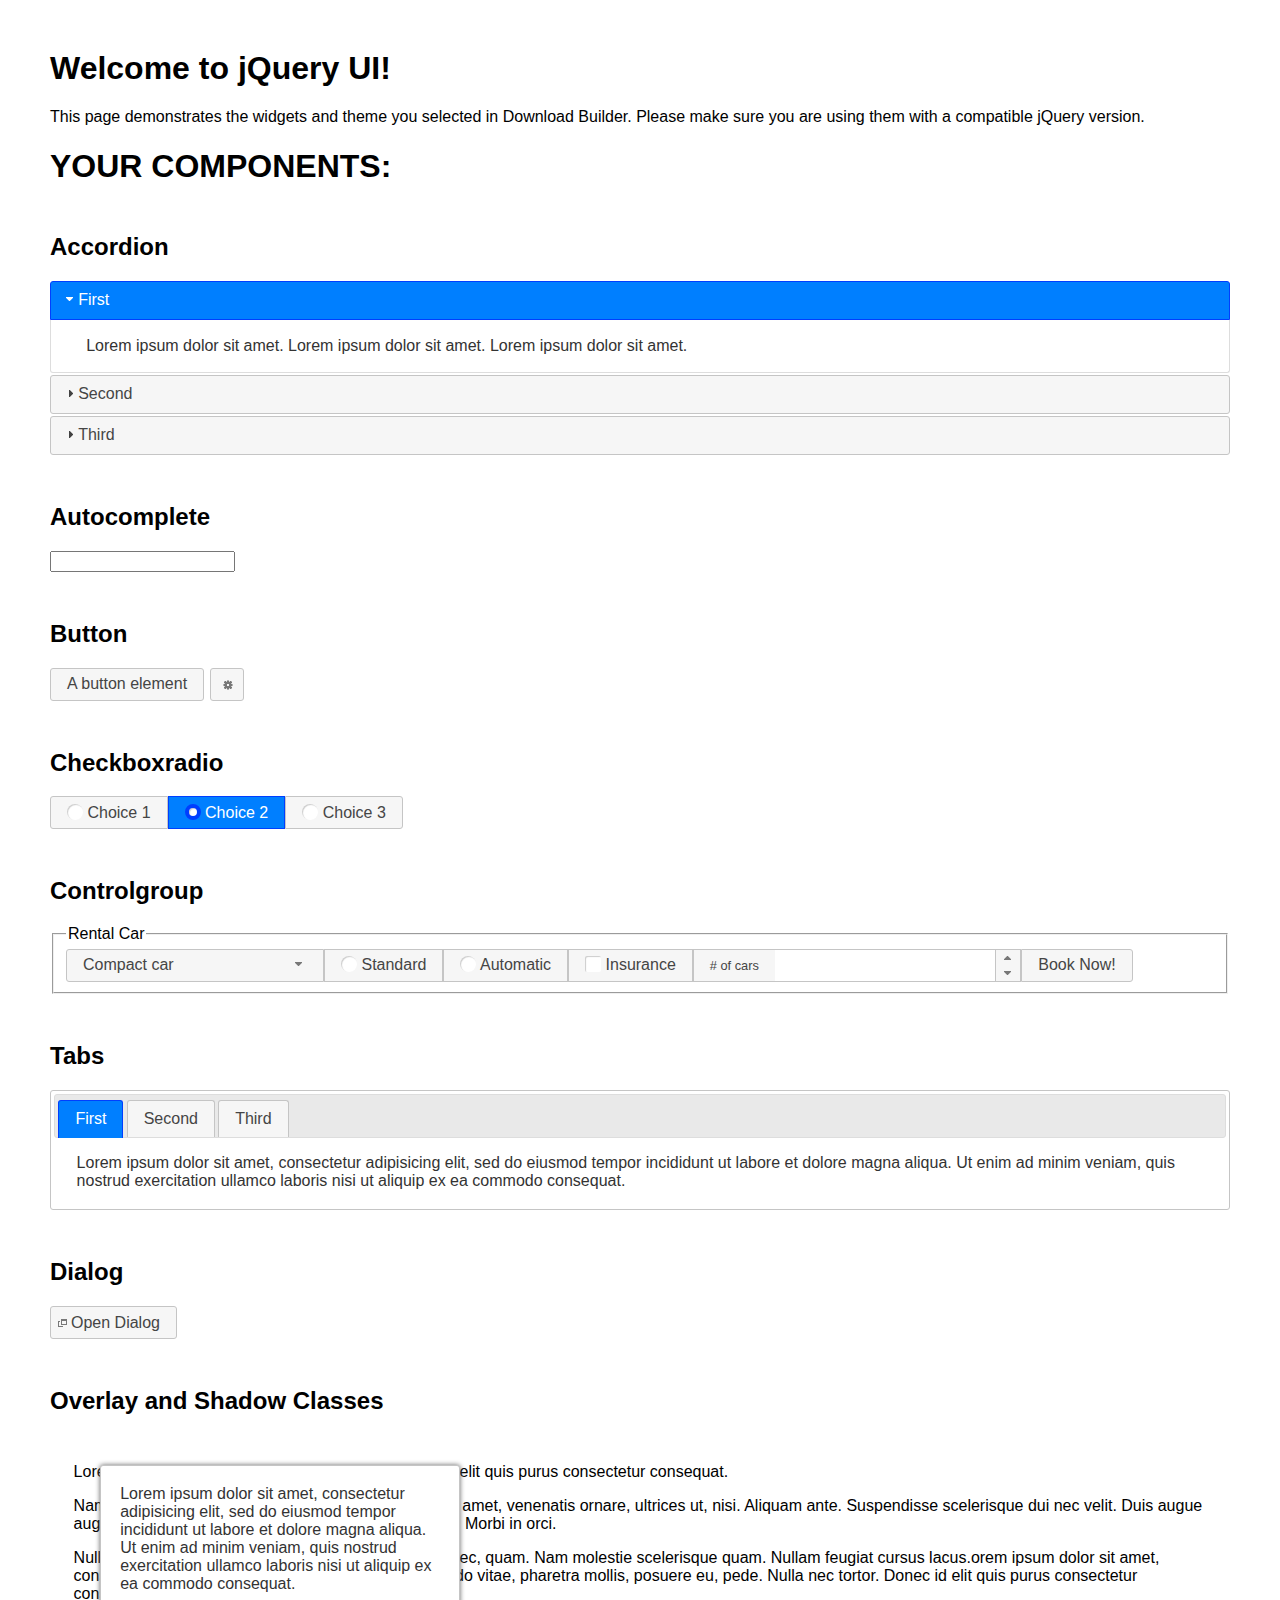
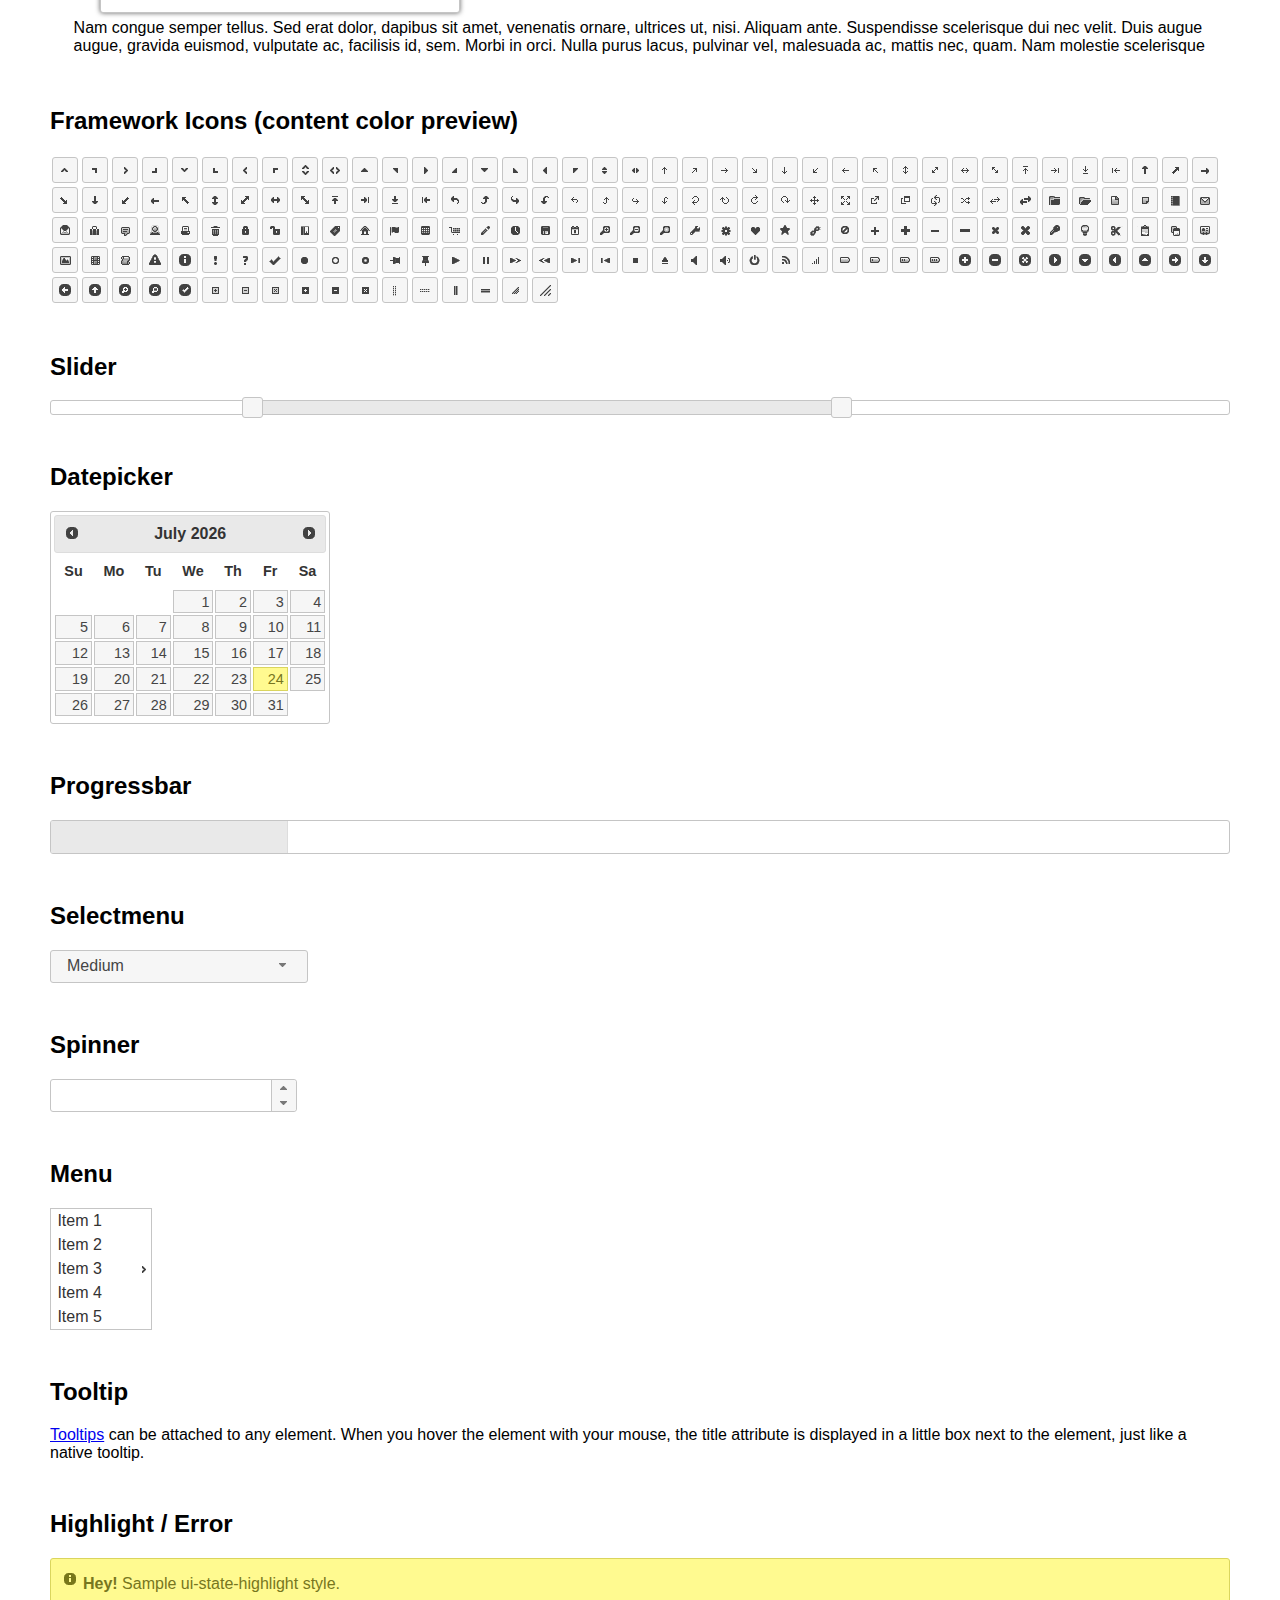
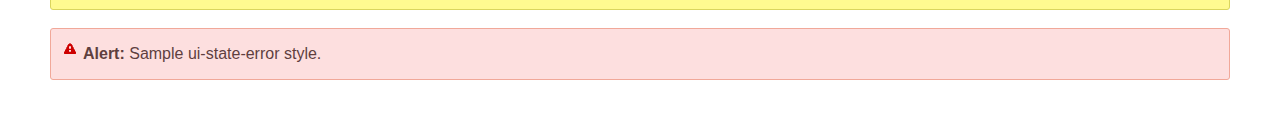
<file: JQuery/jquery-ui-1.13.2/index.html>
<!doctype html>
<html lang="us">
<head>
	<meta charset="utf-8">
	<title>jQuery UI Example Page</title>
	<link href="jquery-ui.css" rel="stylesheet">
	<style>
	body{
		font-family: "Trebuchet MS", sans-serif;
		margin: 50px;
	}
	.demoHeaders {
		margin-top: 2em;
	}
	#dialog-link {
		padding: .4em 1em .4em 20px;
		text-decoration: none;
		position: relative;
	}
	#dialog-link span.ui-icon {
		margin: 0 5px 0 0;
		position: absolute;
		left: .2em;
		top: 50%;
		margin-top: -8px;
	}
	#icons {
		margin: 0;
		padding: 0;
	}
	#icons li {
		margin: 2px;
		position: relative;
		padding: 4px 0;
		cursor: pointer;
		float: left;
		list-style: none;
	}
	#icons span.ui-icon {
		float: left;
		margin: 0 4px;
	}
	.fakewindowcontain .ui-widget-overlay {
		position: absolute;
	}
	select {
		width: 200px;
	}
	</style>
</head>
<body>

<h1>Welcome to jQuery UI!</h1>

<div class="ui-widget">
	<p>This page demonstrates the widgets and theme you selected in Download Builder. Please make sure you are using them with a compatible jQuery version.</p>
</div>

<h1>YOUR COMPONENTS:</h1>

<!-- Accordion -->
<h2 class="demoHeaders">Accordion</h2>
<div id="accordion">
	<h3>First</h3>
	<div>Lorem ipsum dolor sit amet. Lorem ipsum dolor sit amet. Lorem ipsum dolor sit amet.</div>
	<h3>Second</h3>
	<div>Phasellus mattis tincidunt nibh.</div>
	<h3>Third</h3>
	<div>Nam dui erat, auctor a, dignissim quis.</div>
</div>

<!-- Autocomplete -->
<h2 class="demoHeaders">Autocomplete</h2>
<div>
	<input id="autocomplete" title="type &quot;a&quot;">
</div>

<!-- Button -->
<h2 class="demoHeaders">Button</h2>
<button id="button">A button element</button>
<button id="button-icon">An icon-only button</button>

<!-- Checkboxradio -->
<h2 class="demoHeaders">Checkboxradio</h2>
<form style="margin-top: 1em;">
	<div id="radioset">
		<input type="radio" id="radio1" name="radio"><label for="radio1">Choice 1</label>
		<input type="radio" id="radio2" name="radio" checked="checked"><label for="radio2">Choice 2</label>
		<input type="radio" id="radio3" name="radio"><label for="radio3">Choice 3</label>
	</div>
</form>

<!-- Controlgroup -->
<h2 class="demoHeaders">Controlgroup</h2>
<fieldset>
	<legend>Rental Car</legend>
	<div id="controlgroup">
		<select id="car-type">
			<option>Compact car</option>
			<option>Midsize car</option>
			<option>Full size car</option>
			<option>SUV</option>
			<option>Luxury</option>
			<option>Truck</option>
			<option>Van</option>
		</select>
		<label for="transmission-standard">Standard</label>
		<input type="radio" name="transmission" id="transmission-standard">
		<label for="transmission-automatic">Automatic</label>
		<input type="radio" name="transmission" id="transmission-automatic">
		<label for="insurance">Insurance</label>
		<input type="checkbox" name="insurance" id="insurance">
		<label for="horizontal-spinner" class="ui-controlgroup-label"># of cars</label>
		<input id="horizontal-spinner" class="ui-spinner-input">
		<button>Book Now!</button>
	</div>
</fieldset>

<!-- Tabs -->
<h2 class="demoHeaders">Tabs</h2>
<div id="tabs">
	<ul>
		<li><a href="#tabs-1">First</a></li>
		<li><a href="#tabs-2">Second</a></li>
		<li><a href="#tabs-3">Third</a></li>
	</ul>
	<div id="tabs-1">Lorem ipsum dolor sit amet, consectetur adipisicing elit, sed do eiusmod tempor incididunt ut labore et dolore magna aliqua. Ut enim ad minim veniam, quis nostrud exercitation ullamco laboris nisi ut aliquip ex ea commodo consequat.</div>
	<div id="tabs-2">Phasellus mattis tincidunt nibh. Cras orci urna, blandit id, pretium vel, aliquet ornare, felis. Maecenas scelerisque sem non nisl. Fusce sed lorem in enim dictum bibendum.</div>
	<div id="tabs-3">Nam dui erat, auctor a, dignissim quis, sollicitudin eu, felis. Pellentesque nisi urna, interdum eget, sagittis et, consequat vestibulum, lacus. Mauris porttitor ullamcorper augue.</div>
</div>

<h2 class="demoHeaders">Dialog</h2>
<p>
	<button id="dialog-link" class="ui-button ui-corner-all ui-widget">
		<span class="ui-icon ui-icon-newwin"></span>Open Dialog
	</button>
</p>

<h2 class="demoHeaders">Overlay and Shadow Classes</h2>
<div style="position: relative; width: 96%; height: 200px; padding:1% 2%; overflow:hidden;" class="fakewindowcontain">
	<p>Lorem ipsum dolor sit amet,  Nulla nec tortor. Donec id elit quis purus consectetur consequat. </p><p>Nam congue semper tellus. Sed erat dolor, dapibus sit amet, venenatis ornare, ultrices ut, nisi. Aliquam ante. Suspendisse scelerisque dui nec velit. Duis augue augue, gravida euismod, vulputate ac, facilisis id, sem. Morbi in orci. </p><p>Nulla purus lacus, pulvinar vel, malesuada ac, mattis nec, quam. Nam molestie scelerisque quam. Nullam feugiat cursus lacus.orem ipsum dolor sit amet, consectetur adipiscing elit. Donec libero risus, commodo vitae, pharetra mollis, posuere eu, pede. Nulla nec tortor. Donec id elit quis purus consectetur consequat. </p><p>Nam congue semper tellus. Sed erat dolor, dapibus sit amet, venenatis ornare, ultrices ut, nisi. Aliquam ante. Suspendisse scelerisque dui nec velit. Duis augue augue, gravida euismod, vulputate ac, facilisis id, sem. Morbi in orci. Nulla purus lacus, pulvinar vel, malesuada ac, mattis nec, quam. Nam molestie scelerisque quam. </p><p>Nullam feugiat cursus lacus.orem ipsum dolor sit amet, consectetur adipiscing elit. Donec libero risus, commodo vitae, pharetra mollis, posuere eu, pede. Nulla nec tortor. Donec id elit quis purus consectetur consequat. Nam congue semper tellus. Sed erat dolor, dapibus sit amet, venenatis ornare, ultrices ut, nisi. Aliquam ante. </p><p>Suspendisse scelerisque dui nec velit. Duis augue augue, gravida euismod, vulputate ac, facilisis id, sem. Morbi in orci. Nulla purus lacus, pulvinar vel, malesuada ac, mattis nec, quam. Nam molestie scelerisque quam. Nullam feugiat cursus lacus.orem ipsum dolor sit amet, consectetur adipiscing elit. Donec libero risus, commodo vitae, pharetra mollis, posuere eu, pede. Nulla nec tortor. Donec id elit quis purus consectetur consequat. Nam congue semper tellus. Sed erat dolor, dapibus sit amet, venenatis ornare, ultrices ut, nisi. </p>

	<!-- ui-dialog -->
	<div class="ui-widget-overlay ui-front"></div>
	<div style="position: absolute; width: 320px; left: 50px; top: 30px; padding: 1.2em" class="ui-widget ui-front ui-widget-content ui-corner-all ui-widget-shadow">
		Lorem ipsum dolor sit amet, consectetur adipisicing elit, sed do eiusmod tempor incididunt ut labore et dolore magna aliqua. Ut enim ad minim veniam, quis nostrud exercitation ullamco laboris nisi ut aliquip ex ea commodo consequat.
	</div>

</div>

<!-- ui-dialog -->
<div id="dialog" title="Dialog Title">
	<p>Lorem ipsum dolor sit amet, consectetur adipisicing elit, sed do eiusmod tempor incididunt ut labore et dolore magna aliqua. Ut enim ad minim veniam, quis nostrud exercitation ullamco laboris nisi ut aliquip ex ea commodo consequat.</p>
</div>


<h2 class="demoHeaders">Framework Icons (content color preview)</h2>
<ul id="icons" class="ui-widget ui-helper-clearfix">
	<li class="ui-state-default ui-corner-all" title=".ui-icon-caret-1-n"><span class="ui-icon ui-icon-caret-1-n"></span></li>
	<li class="ui-state-default ui-corner-all" title=".ui-icon-caret-1-ne"><span class="ui-icon ui-icon-caret-1-ne"></span></li>
	<li class="ui-state-default ui-corner-all" title=".ui-icon-caret-1-e"><span class="ui-icon ui-icon-caret-1-e"></span></li>
	<li class="ui-state-default ui-corner-all" title=".ui-icon-caret-1-se"><span class="ui-icon ui-icon-caret-1-se"></span></li>
	<li class="ui-state-default ui-corner-all" title=".ui-icon-caret-1-s"><span class="ui-icon ui-icon-caret-1-s"></span></li>
	<li class="ui-state-default ui-corner-all" title=".ui-icon-caret-1-sw"><span class="ui-icon ui-icon-caret-1-sw"></span></li>
	<li class="ui-state-default ui-corner-all" title=".ui-icon-caret-1-w"><span class="ui-icon ui-icon-caret-1-w"></span></li>
	<li class="ui-state-default ui-corner-all" title=".ui-icon-caret-1-nw"><span class="ui-icon ui-icon-caret-1-nw"></span></li>
	<li class="ui-state-default ui-corner-all" title=".ui-icon-caret-2-n-s"><span class="ui-icon ui-icon-caret-2-n-s"></span></li>
	<li class="ui-state-default ui-corner-all" title=".ui-icon-caret-2-e-w"><span class="ui-icon ui-icon-caret-2-e-w"></span></li>
	<li class="ui-state-default ui-corner-all" title=".ui-icon-triangle-1-n"><span class="ui-icon ui-icon-triangle-1-n"></span></li>
	<li class="ui-state-default ui-corner-all" title=".ui-icon-triangle-1-ne"><span class="ui-icon ui-icon-triangle-1-ne"></span></li>
	<li class="ui-state-default ui-corner-all" title=".ui-icon-triangle-1-e"><span class="ui-icon ui-icon-triangle-1-e"></span></li>
	<li class="ui-state-default ui-corner-all" title=".ui-icon-triangle-1-se"><span class="ui-icon ui-icon-triangle-1-se"></span></li>
	<li class="ui-state-default ui-corner-all" title=".ui-icon-triangle-1-s"><span class="ui-icon ui-icon-triangle-1-s"></span></li>
	<li class="ui-state-default ui-corner-all" title=".ui-icon-triangle-1-sw"><span class="ui-icon ui-icon-triangle-1-sw"></span></li>
	<li class="ui-state-default ui-corner-all" title=".ui-icon-triangle-1-w"><span class="ui-icon ui-icon-triangle-1-w"></span></li>
	<li class="ui-state-default ui-corner-all" title=".ui-icon-triangle-1-nw"><span class="ui-icon ui-icon-triangle-1-nw"></span></li>
	<li class="ui-state-default ui-corner-all" title=".ui-icon-triangle-2-n-s"><span class="ui-icon ui-icon-triangle-2-n-s"></span></li>
	<li class="ui-state-default ui-corner-all" title=".ui-icon-triangle-2-e-w"><span class="ui-icon ui-icon-triangle-2-e-w"></span></li>
	<li class="ui-state-default ui-corner-all" title=".ui-icon-arrow-1-n"><span class="ui-icon ui-icon-arrow-1-n"></span></li>
	<li class="ui-state-default ui-corner-all" title=".ui-icon-arrow-1-ne"><span class="ui-icon ui-icon-arrow-1-ne"></span></li>
	<li class="ui-state-default ui-corner-all" title=".ui-icon-arrow-1-e"><span class="ui-icon ui-icon-arrow-1-e"></span></li>
	<li class="ui-state-default ui-corner-all" title=".ui-icon-arrow-1-se"><span class="ui-icon ui-icon-arrow-1-se"></span></li>
	<li class="ui-state-default ui-corner-all" title=".ui-icon-arrow-1-s"><span class="ui-icon ui-icon-arrow-1-s"></span></li>
	<li class="ui-state-default ui-corner-all" title=".ui-icon-arrow-1-sw"><span class="ui-icon ui-icon-arrow-1-sw"></span></li>
	<li class="ui-state-default ui-corner-all" title=".ui-icon-arrow-1-w"><span class="ui-icon ui-icon-arrow-1-w"></span></li>
	<li class="ui-state-default ui-corner-all" title=".ui-icon-arrow-1-nw"><span class="ui-icon ui-icon-arrow-1-nw"></span></li>
	<li class="ui-state-default ui-corner-all" title=".ui-icon-arrow-2-n-s"><span class="ui-icon ui-icon-arrow-2-n-s"></span></li>
	<li class="ui-state-default ui-corner-all" title=".ui-icon-arrow-2-ne-sw"><span class="ui-icon ui-icon-arrow-2-ne-sw"></span></li>
	<li class="ui-state-default ui-corner-all" title=".ui-icon-arrow-2-e-w"><span class="ui-icon ui-icon-arrow-2-e-w"></span></li>
	<li class="ui-state-default ui-corner-all" title=".ui-icon-arrow-2-se-nw"><span class="ui-icon ui-icon-arrow-2-se-nw"></span></li>
	<li class="ui-state-default ui-corner-all" title=".ui-icon-arrowstop-1-n"><span class="ui-icon ui-icon-arrowstop-1-n"></span></li>
	<li class="ui-state-default ui-corner-all" title=".ui-icon-arrowstop-1-e"><span class="ui-icon ui-icon-arrowstop-1-e"></span></li>
	<li class="ui-state-default ui-corner-all" title=".ui-icon-arrowstop-1-s"><span class="ui-icon ui-icon-arrowstop-1-s"></span></li>
	<li class="ui-state-default ui-corner-all" title=".ui-icon-arrowstop-1-w"><span class="ui-icon ui-icon-arrowstop-1-w"></span></li>
	<li class="ui-state-default ui-corner-all" title=".ui-icon-arrowthick-1-n"><span class="ui-icon ui-icon-arrowthick-1-n"></span></li>
	<li class="ui-state-default ui-corner-all" title=".ui-icon-arrowthick-1-ne"><span class="ui-icon ui-icon-arrowthick-1-ne"></span></li>
	<li class="ui-state-default ui-corner-all" title=".ui-icon-arrowthick-1-e"><span class="ui-icon ui-icon-arrowthick-1-e"></span></li>
	<li class="ui-state-default ui-corner-all" title=".ui-icon-arrowthick-1-se"><span class="ui-icon ui-icon-arrowthick-1-se"></span></li>
	<li class="ui-state-default ui-corner-all" title=".ui-icon-arrowthick-1-s"><span class="ui-icon ui-icon-arrowthick-1-s"></span></li>
	<li class="ui-state-default ui-corner-all" title=".ui-icon-arrowthick-1-sw"><span class="ui-icon ui-icon-arrowthick-1-sw"></span></li>
	<li class="ui-state-default ui-corner-all" title=".ui-icon-arrowthick-1-w"><span class="ui-icon ui-icon-arrowthick-1-w"></span></li>
	<li class="ui-state-default ui-corner-all" title=".ui-icon-arrowthick-1-nw"><span class="ui-icon ui-icon-arrowthick-1-nw"></span></li>
	<li class="ui-state-default ui-corner-all" title=".ui-icon-arrowthick-2-n-s"><span class="ui-icon ui-icon-arrowthick-2-n-s"></span></li>
	<li class="ui-state-default ui-corner-all" title=".ui-icon-arrowthick-2-ne-sw"><span class="ui-icon ui-icon-arrowthick-2-ne-sw"></span></li>
	<li class="ui-state-default ui-corner-all" title=".ui-icon-arrowthick-2-e-w"><span class="ui-icon ui-icon-arrowthick-2-e-w"></span></li>
	<li class="ui-state-default ui-corner-all" title=".ui-icon-arrowthick-2-se-nw"><span class="ui-icon ui-icon-arrowthick-2-se-nw"></span></li>
	<li class="ui-state-default ui-corner-all" title=".ui-icon-arrowthickstop-1-n"><span class="ui-icon ui-icon-arrowthickstop-1-n"></span></li>
	<li class="ui-state-default ui-corner-all" title=".ui-icon-arrowthickstop-1-e"><span class="ui-icon ui-icon-arrowthickstop-1-e"></span></li>
	<li class="ui-state-default ui-corner-all" title=".ui-icon-arrowthickstop-1-s"><span class="ui-icon ui-icon-arrowthickstop-1-s"></span></li>
	<li class="ui-state-default ui-corner-all" title=".ui-icon-arrowthickstop-1-w"><span class="ui-icon ui-icon-arrowthickstop-1-w"></span></li>
	<li class="ui-state-default ui-corner-all" title=".ui-icon-arrowreturnthick-1-w"><span class="ui-icon ui-icon-arrowreturnthick-1-w"></span></li>
	<li class="ui-state-default ui-corner-all" title=".ui-icon-arrowreturnthick-1-n"><span class="ui-icon ui-icon-arrowreturnthick-1-n"></span></li>
	<li class="ui-state-default ui-corner-all" title=".ui-icon-arrowreturnthick-1-e"><span class="ui-icon ui-icon-arrowreturnthick-1-e"></span></li>
	<li class="ui-state-default ui-corner-all" title=".ui-icon-arrowreturnthick-1-s"><span class="ui-icon ui-icon-arrowreturnthick-1-s"></span></li>
	<li class="ui-state-default ui-corner-all" title=".ui-icon-arrowreturn-1-w"><span class="ui-icon ui-icon-arrowreturn-1-w"></span></li>
	<li class="ui-state-default ui-corner-all" title=".ui-icon-arrowreturn-1-n"><span class="ui-icon ui-icon-arrowreturn-1-n"></span></li>
	<li class="ui-state-default ui-corner-all" title=".ui-icon-arrowreturn-1-e"><span class="ui-icon ui-icon-arrowreturn-1-e"></span></li>
	<li class="ui-state-default ui-corner-all" title=".ui-icon-arrowreturn-1-s"><span class="ui-icon ui-icon-arrowreturn-1-s"></span></li>
	<li class="ui-state-default ui-corner-all" title=".ui-icon-arrowrefresh-1-w"><span class="ui-icon ui-icon-arrowrefresh-1-w"></span></li>
	<li class="ui-state-default ui-corner-all" title=".ui-icon-arrowrefresh-1-n"><span class="ui-icon ui-icon-arrowrefresh-1-n"></span></li>
	<li class="ui-state-default ui-corner-all" title=".ui-icon-arrowrefresh-1-e"><span class="ui-icon ui-icon-arrowrefresh-1-e"></span></li>
	<li class="ui-state-default ui-corner-all" title=".ui-icon-arrowrefresh-1-s"><span class="ui-icon ui-icon-arrowrefresh-1-s"></span></li>
	<li class="ui-state-default ui-corner-all" title=".ui-icon-arrow-4"><span class="ui-icon ui-icon-arrow-4"></span></li>
	<li class="ui-state-default ui-corner-all" title=".ui-icon-arrow-4-diag"><span class="ui-icon ui-icon-arrow-4-diag"></span></li>
	<li class="ui-state-default ui-corner-all" title=".ui-icon-extlink"><span class="ui-icon ui-icon-extlink"></span></li>
	<li class="ui-state-default ui-corner-all" title=".ui-icon-newwin"><span class="ui-icon ui-icon-newwin"></span></li>
	<li class="ui-state-default ui-corner-all" title=".ui-icon-refresh"><span class="ui-icon ui-icon-refresh"></span></li>
	<li class="ui-state-default ui-corner-all" title=".ui-icon-shuffle"><span class="ui-icon ui-icon-shuffle"></span></li>
	<li class="ui-state-default ui-corner-all" title=".ui-icon-transfer-e-w"><span class="ui-icon ui-icon-transfer-e-w"></span></li>
	<li class="ui-state-default ui-corner-all" title=".ui-icon-transferthick-e-w"><span class="ui-icon ui-icon-transferthick-e-w"></span></li>
	<li class="ui-state-default ui-corner-all" title=".ui-icon-folder-collapsed"><span class="ui-icon ui-icon-folder-collapsed"></span></li>
	<li class="ui-state-default ui-corner-all" title=".ui-icon-folder-open"><span class="ui-icon ui-icon-folder-open"></span></li>
	<li class="ui-state-default ui-corner-all" title=".ui-icon-document"><span class="ui-icon ui-icon-document"></span></li>
	<li class="ui-state-default ui-corner-all" title=".ui-icon-document-b"><span class="ui-icon ui-icon-document-b"></span></li>
	<li class="ui-state-default ui-corner-all" title=".ui-icon-note"><span class="ui-icon ui-icon-note"></span></li>
	<li class="ui-state-default ui-corner-all" title=".ui-icon-mail-closed"><span class="ui-icon ui-icon-mail-closed"></span></li>
	<li class="ui-state-default ui-corner-all" title=".ui-icon-mail-open"><span class="ui-icon ui-icon-mail-open"></span></li>
	<li class="ui-state-default ui-corner-all" title=".ui-icon-suitcase"><span class="ui-icon ui-icon-suitcase"></span></li>
	<li class="ui-state-default ui-corner-all" title=".ui-icon-comment"><span class="ui-icon ui-icon-comment"></span></li>
	<li class="ui-state-default ui-corner-all" title=".ui-icon-person"><span class="ui-icon ui-icon-person"></span></li>
	<li class="ui-state-default ui-corner-all" title=".ui-icon-print"><span class="ui-icon ui-icon-print"></span></li>
	<li class="ui-state-default ui-corner-all" title=".ui-icon-trash"><span class="ui-icon ui-icon-trash"></span></li>
	<li class="ui-state-default ui-corner-all" title=".ui-icon-locked"><span class="ui-icon ui-icon-locked"></span></li>
	<li class="ui-state-default ui-corner-all" title=".ui-icon-unlocked"><span class="ui-icon ui-icon-unlocked"></span></li>
	<li class="ui-state-default ui-corner-all" title=".ui-icon-bookmark"><span class="ui-icon ui-icon-bookmark"></span></li>
	<li class="ui-state-default ui-corner-all" title=".ui-icon-tag"><span class="ui-icon ui-icon-tag"></span></li>
	<li class="ui-state-default ui-corner-all" title=".ui-icon-home"><span class="ui-icon ui-icon-home"></span></li>
	<li class="ui-state-default ui-corner-all" title=".ui-icon-flag"><span class="ui-icon ui-icon-flag"></span></li>
	<li class="ui-state-default ui-corner-all" title=".ui-icon-calculator"><span class="ui-icon ui-icon-calculator"></span></li>
	<li class="ui-state-default ui-corner-all" title=".ui-icon-cart"><span class="ui-icon ui-icon-cart"></span></li>
	<li class="ui-state-default ui-corner-all" title=".ui-icon-pencil"><span class="ui-icon ui-icon-pencil"></span></li>
	<li class="ui-state-default ui-corner-all" title=".ui-icon-clock"><span class="ui-icon ui-icon-clock"></span></li>
	<li class="ui-state-default ui-corner-all" title=".ui-icon-disk"><span class="ui-icon ui-icon-disk"></span></li>
	<li class="ui-state-default ui-corner-all" title=".ui-icon-calendar"><span class="ui-icon ui-icon-calendar"></span></li>
	<li class="ui-state-default ui-corner-all" title=".ui-icon-zoomin"><span class="ui-icon ui-icon-zoomin"></span></li>
	<li class="ui-state-default ui-corner-all" title=".ui-icon-zoomout"><span class="ui-icon ui-icon-zoomout"></span></li>
	<li class="ui-state-default ui-corner-all" title=".ui-icon-search"><span class="ui-icon ui-icon-search"></span></li>
	<li class="ui-state-default ui-corner-all" title=".ui-icon-wrench"><span class="ui-icon ui-icon-wrench"></span></li>
	<li class="ui-state-default ui-corner-all" title=".ui-icon-gear"><span class="ui-icon ui-icon-gear"></span></li>
	<li class="ui-state-default ui-corner-all" title=".ui-icon-heart"><span class="ui-icon ui-icon-heart"></span></li>
	<li class="ui-state-default ui-corner-all" title=".ui-icon-star"><span class="ui-icon ui-icon-star"></span></li>
	<li class="ui-state-default ui-corner-all" title=".ui-icon-link"><span class="ui-icon ui-icon-link"></span></li>
	<li class="ui-state-default ui-corner-all" title=".ui-icon-cancel"><span class="ui-icon ui-icon-cancel"></span></li>
	<li class="ui-state-default ui-corner-all" title=".ui-icon-plus"><span class="ui-icon ui-icon-plus"></span></li>
	<li class="ui-state-default ui-corner-all" title=".ui-icon-plusthick"><span class="ui-icon ui-icon-plusthick"></span></li>
	<li class="ui-state-default ui-corner-all" title=".ui-icon-minus"><span class="ui-icon ui-icon-minus"></span></li>
	<li class="ui-state-default ui-corner-all" title=".ui-icon-minusthick"><span class="ui-icon ui-icon-minusthick"></span></li>
	<li class="ui-state-default ui-corner-all" title=".ui-icon-close"><span class="ui-icon ui-icon-close"></span></li>
	<li class="ui-state-default ui-corner-all" title=".ui-icon-closethick"><span class="ui-icon ui-icon-closethick"></span></li>
	<li class="ui-state-default ui-corner-all" title=".ui-icon-key"><span class="ui-icon ui-icon-key"></span></li>
	<li class="ui-state-default ui-corner-all" title=".ui-icon-lightbulb"><span class="ui-icon ui-icon-lightbulb"></span></li>
	<li class="ui-state-default ui-corner-all" title=".ui-icon-scissors"><span class="ui-icon ui-icon-scissors"></span></li>
	<li class="ui-state-default ui-corner-all" title=".ui-icon-clipboard"><span class="ui-icon ui-icon-clipboard"></span></li>
	<li class="ui-state-default ui-corner-all" title=".ui-icon-copy"><span class="ui-icon ui-icon-copy"></span></li>
	<li class="ui-state-default ui-corner-all" title=".ui-icon-contact"><span class="ui-icon ui-icon-contact"></span></li>
	<li class="ui-state-default ui-corner-all" title=".ui-icon-image"><span class="ui-icon ui-icon-image"></span></li>
	<li class="ui-state-default ui-corner-all" title=".ui-icon-video"><span class="ui-icon ui-icon-video"></span></li>
	<li class="ui-state-default ui-corner-all" title=".ui-icon-script"><span class="ui-icon ui-icon-script"></span></li>
	<li class="ui-state-default ui-corner-all" title=".ui-icon-alert"><span class="ui-icon ui-icon-alert"></span></li>
	<li class="ui-state-default ui-corner-all" title=".ui-icon-info"><span class="ui-icon ui-icon-info"></span></li>
	<li class="ui-state-default ui-corner-all" title=".ui-icon-notice"><span class="ui-icon ui-icon-notice"></span></li>
	<li class="ui-state-default ui-corner-all" title=".ui-icon-help"><span class="ui-icon ui-icon-help"></span></li>
	<li class="ui-state-default ui-corner-all" title=".ui-icon-check"><span class="ui-icon ui-icon-check"></span></li>
	<li class="ui-state-default ui-corner-all" title=".ui-icon-bullet"><span class="ui-icon ui-icon-bullet"></span></li>
	<li class="ui-state-default ui-corner-all" title=".ui-icon-radio-off"><span class="ui-icon ui-icon-radio-off"></span></li>
	<li class="ui-state-default ui-corner-all" title=".ui-icon-radio-on"><span class="ui-icon ui-icon-radio-on"></span></li>
	<li class="ui-state-default ui-corner-all" title=".ui-icon-pin-w"><span class="ui-icon ui-icon-pin-w"></span></li>
	<li class="ui-state-default ui-corner-all" title=".ui-icon-pin-s"><span class="ui-icon ui-icon-pin-s"></span></li>
	<li class="ui-state-default ui-corner-all" title=".ui-icon-play"><span class="ui-icon ui-icon-play"></span></li>
	<li class="ui-state-default ui-corner-all" title=".ui-icon-pause"><span class="ui-icon ui-icon-pause"></span></li>
	<li class="ui-state-default ui-corner-all" title=".ui-icon-seek-next"><span class="ui-icon ui-icon-seek-next"></span></li>
	<li class="ui-state-default ui-corner-all" title=".ui-icon-seek-prev"><span class="ui-icon ui-icon-seek-prev"></span></li>
	<li class="ui-state-default ui-corner-all" title=".ui-icon-seek-end"><span class="ui-icon ui-icon-seek-end"></span></li>
	<li class="ui-state-default ui-corner-all" title=".ui-icon-seek-first"><span class="ui-icon ui-icon-seek-first"></span></li>
	<li class="ui-state-default ui-corner-all" title=".ui-icon-stop"><span class="ui-icon ui-icon-stop"></span></li>
	<li class="ui-state-default ui-corner-all" title=".ui-icon-eject"><span class="ui-icon ui-icon-eject"></span></li>
	<li class="ui-state-default ui-corner-all" title=".ui-icon-volume-off"><span class="ui-icon ui-icon-volume-off"></span></li>
	<li class="ui-state-default ui-corner-all" title=".ui-icon-volume-on"><span class="ui-icon ui-icon-volume-on"></span></li>
	<li class="ui-state-default ui-corner-all" title=".ui-icon-power"><span class="ui-icon ui-icon-power"></span></li>
	<li class="ui-state-default ui-corner-all" title=".ui-icon-signal-diag"><span class="ui-icon ui-icon-signal-diag"></span></li>
	<li class="ui-state-default ui-corner-all" title=".ui-icon-signal"><span class="ui-icon ui-icon-signal"></span></li>
	<li class="ui-state-default ui-corner-all" title=".ui-icon-battery-0"><span class="ui-icon ui-icon-battery-0"></span></li>
	<li class="ui-state-default ui-corner-all" title=".ui-icon-battery-1"><span class="ui-icon ui-icon-battery-1"></span></li>
	<li class="ui-state-default ui-corner-all" title=".ui-icon-battery-2"><span class="ui-icon ui-icon-battery-2"></span></li>
	<li class="ui-state-default ui-corner-all" title=".ui-icon-battery-3"><span class="ui-icon ui-icon-battery-3"></span></li>
	<li class="ui-state-default ui-corner-all" title=".ui-icon-circle-plus"><span class="ui-icon ui-icon-circle-plus"></span></li>
	<li class="ui-state-default ui-corner-all" title=".ui-icon-circle-minus"><span class="ui-icon ui-icon-circle-minus"></span></li>
	<li class="ui-state-default ui-corner-all" title=".ui-icon-circle-close"><span class="ui-icon ui-icon-circle-close"></span></li>
	<li class="ui-state-default ui-corner-all" title=".ui-icon-circle-triangle-e"><span class="ui-icon ui-icon-circle-triangle-e"></span></li>
	<li class="ui-state-default ui-corner-all" title=".ui-icon-circle-triangle-s"><span class="ui-icon ui-icon-circle-triangle-s"></span></li>
	<li class="ui-state-default ui-corner-all" title=".ui-icon-circle-triangle-w"><span class="ui-icon ui-icon-circle-triangle-w"></span></li>
	<li class="ui-state-default ui-corner-all" title=".ui-icon-circle-triangle-n"><span class="ui-icon ui-icon-circle-triangle-n"></span></li>
	<li class="ui-state-default ui-corner-all" title=".ui-icon-circle-arrow-e"><span class="ui-icon ui-icon-circle-arrow-e"></span></li>
	<li class="ui-state-default ui-corner-all" title=".ui-icon-circle-arrow-s"><span class="ui-icon ui-icon-circle-arrow-s"></span></li>
	<li class="ui-state-default ui-corner-all" title=".ui-icon-circle-arrow-w"><span class="ui-icon ui-icon-circle-arrow-w"></span></li>
	<li class="ui-state-default ui-corner-all" title=".ui-icon-circle-arrow-n"><span class="ui-icon ui-icon-circle-arrow-n"></span></li>
	<li class="ui-state-default ui-corner-all" title=".ui-icon-circle-zoomin"><span class="ui-icon ui-icon-circle-zoomin"></span></li>
	<li class="ui-state-default ui-corner-all" title=".ui-icon-circle-zoomout"><span class="ui-icon ui-icon-circle-zoomout"></span></li>
	<li class="ui-state-default ui-corner-all" title=".ui-icon-circle-check"><span class="ui-icon ui-icon-circle-check"></span></li>
	<li class="ui-state-default ui-corner-all" title=".ui-icon-circlesmall-plus"><span class="ui-icon ui-icon-circlesmall-plus"></span></li>
	<li class="ui-state-default ui-corner-all" title=".ui-icon-circlesmall-minus"><span class="ui-icon ui-icon-circlesmall-minus"></span></li>
	<li class="ui-state-default ui-corner-all" title=".ui-icon-circlesmall-close"><span class="ui-icon ui-icon-circlesmall-close"></span></li>
	<li class="ui-state-default ui-corner-all" title=".ui-icon-squaresmall-plus"><span class="ui-icon ui-icon-squaresmall-plus"></span></li>
	<li class="ui-state-default ui-corner-all" title=".ui-icon-squaresmall-minus"><span class="ui-icon ui-icon-squaresmall-minus"></span></li>
	<li class="ui-state-default ui-corner-all" title=".ui-icon-squaresmall-close"><span class="ui-icon ui-icon-squaresmall-close"></span></li>
	<li class="ui-state-default ui-corner-all" title=".ui-icon-grip-dotted-vertical"><span class="ui-icon ui-icon-grip-dotted-vertical"></span></li>
	<li class="ui-state-default ui-corner-all" title=".ui-icon-grip-dotted-horizontal"><span class="ui-icon ui-icon-grip-dotted-horizontal"></span></li>
	<li class="ui-state-default ui-corner-all" title=".ui-icon-grip-solid-vertical"><span class="ui-icon ui-icon-grip-solid-vertical"></span></li>
	<li class="ui-state-default ui-corner-all" title=".ui-icon-grip-solid-horizontal"><span class="ui-icon ui-icon-grip-solid-horizontal"></span></li>
	<li class="ui-state-default ui-corner-all" title=".ui-icon-gripsmall-diagonal-se"><span class="ui-icon ui-icon-gripsmall-diagonal-se"></span></li>
	<li class="ui-state-default ui-corner-all" title=".ui-icon-grip-diagonal-se"><span class="ui-icon ui-icon-grip-diagonal-se"></span></li>
</ul>

<!-- Slider -->
<h2 class="demoHeaders">Slider</h2>
<div id="slider"></div>

<!-- Datepicker -->
<h2 class="demoHeaders">Datepicker</h2>
<div id="datepicker"></div>

<!-- Progressbar -->
<h2 class="demoHeaders">Progressbar</h2>
<div id="progressbar"></div>

<!-- Progressbar -->
<h2 class="demoHeaders">Selectmenu</h2>
<select id="selectmenu">
	<option>Slower</option>
	<option>Slow</option>
	<option selected="selected">Medium</option>
	<option>Fast</option>
	<option>Faster</option>
</select>

<!-- Spinner -->
<h2 class="demoHeaders">Spinner</h2>
<input id="spinner">

<!-- Menu -->
<h2 class="demoHeaders">Menu</h2>
<ul style="width:100px;" id="menu">
	<li><div>Item 1</div></li>
	<li><div>Item 2</div></li>
	<li><div>Item 3</div>
		<ul>
			<li><div>Item 3-1</div></li>
			<li><div>Item 3-2</div></li>
			<li><div>Item 3-3</div></li>
			<li><div>Item 3-4</div></li>
			<li><div>Item 3-5</div></li>
		</ul>
	</li>
	<li><div>Item 4</div></li>
	<li><div>Item 5</div></li>
</ul>

<!-- Tooltip -->
<h2 class="demoHeaders">Tooltip</h2>
<p id="tooltip">
	<a href="#" title="That&apos;s what this widget is">Tooltips</a> can be attached to any element. When you hover
the element with your mouse, the title attribute is displayed in a little box next to the element, just like a native tooltip.
</p>

<!-- Highlight / Error -->
<h2 class="demoHeaders">Highlight / Error</h2>
<div class="ui-widget">
	<div class="ui-state-highlight ui-corner-all" style="margin-top: 20px; padding: 0 .7em;">
		<p><span class="ui-icon ui-icon-info" style="float: left; margin-right: .3em;"></span>
		<strong>Hey!</strong> Sample ui-state-highlight style.</p>
	</div>
</div>
<br>
<div class="ui-widget">
	<div class="ui-state-error ui-corner-all" style="padding: 0 .7em;">
		<p><span class="ui-icon ui-icon-alert" style="float: left; margin-right: .3em;"></span>
		<strong>Alert:</strong> Sample ui-state-error style.</p>
	</div>
</div>

<script src="external/jquery/jquery.js"></script>
<script src="jquery-ui.js"></script>
<script>
$( "#accordion" ).accordion();

var availableTags = [
	"ActionScript",
	"AppleScript",
	"Asp",
	"BASIC",
	"C",
	"C++",
	"Clojure",
	"COBOL",
	"ColdFusion",
	"Erlang",
	"Fortran",
	"Groovy",
	"Haskell",
	"Java",
	"JavaScript",
	"Lisp",
	"Perl",
	"PHP",
	"Python",
	"Ruby",
	"Scala",
	"Scheme"
];
$( "#autocomplete" ).autocomplete({
	source: availableTags
});

$( "#button" ).button();
$( "#button-icon" ).button({
	icon: "ui-icon-gear",
	showLabel: false
});

$( "#radioset" ).buttonset();

$( "#controlgroup" ).controlgroup();

$( "#tabs" ).tabs();

$( "#dialog" ).dialog({
	autoOpen: false,
	width: 400,
	buttons: [
		{
			text: "Ok",
			click: function() {
				$( this ).dialog( "close" );
			}
		},
		{
			text: "Cancel",
			click: function() {
				$( this ).dialog( "close" );
			}
		}
	]
});

// Link to open the dialog
$( "#dialog-link" ).click(function( event ) {
	$( "#dialog" ).dialog( "open" );
	event.preventDefault();
});

$( "#datepicker" ).datepicker({
	inline: true
});

$( "#slider" ).slider({
	range: true,
	values: [ 17, 67 ]
});

$( "#progressbar" ).progressbar({
	value: 20
});

$( "#spinner" ).spinner();

$( "#menu" ).menu();

$( "#tooltip" ).tooltip();

$( "#selectmenu" ).selectmenu();

// Hover states on the static widgets
$( "#dialog-link, #icons li" ).hover(
	function() {
		$( this ).addClass( "ui-state-hover" );
	},
	function() {
		$( this ).removeClass( "ui-state-hover" );
	}
);
</script>
</body>
</html>
</file>
